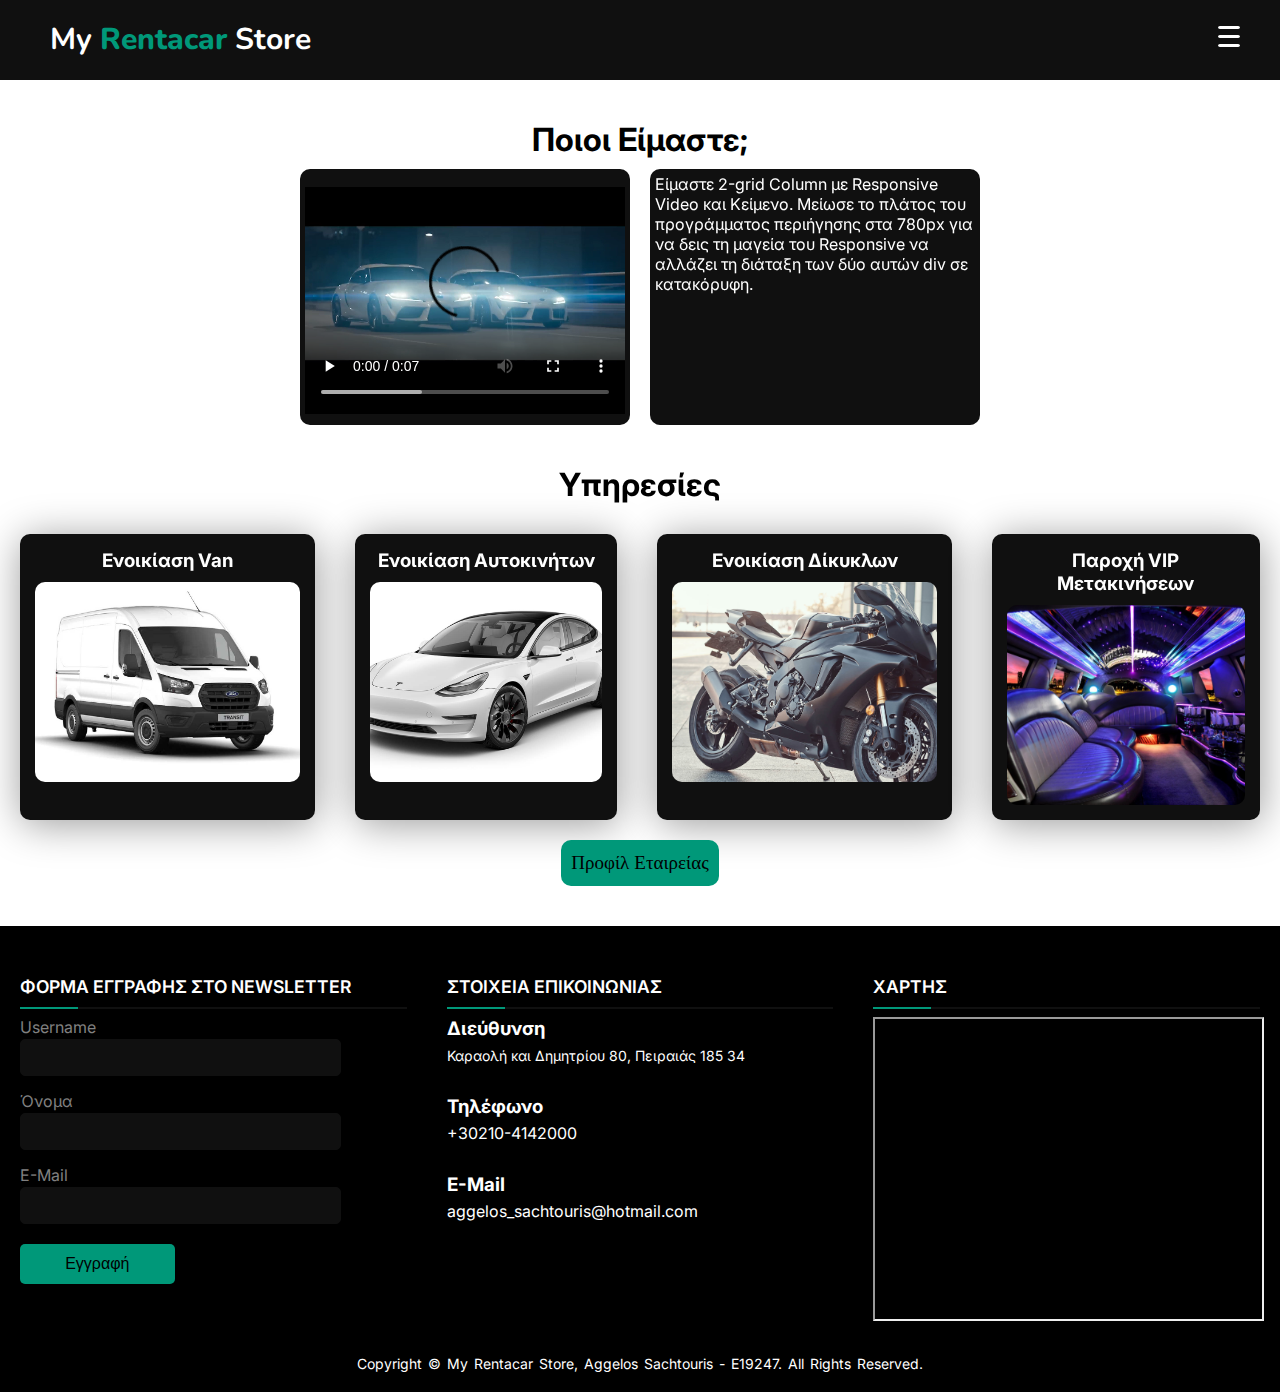
<file: index.html>
<!DOCTYPE html>
<html>
<head>
	<meta http-equiv="content-type" content="text/html; charset=utf-8" /> 
    <meta name="viewport" content="width=device-width, initial-scale=1" />
	<title> Αρχική Σελίδα </title>
    <link rel="preconnect" href="https://fonts.googleapis.com">
    <link rel="preconnect" href="https://fonts.gstatic.com" crossorigin>
    <link href="https://fonts.googleapis.com/css2?family=Inter&family=Nunito&display=swap" rel="stylesheet">
    <link rel="stylesheet" type="text/css" href="css/style.css">
    <style>
        .who {
            margin: 40px auto 40px auto;
            font-family: 'Nunito';
            width: 100%;
        }

            .who h1 {
                margin-bottom: 10px;
                text-align: center;
                font-family: 'Inter', sans-serif;
                font-size: 32px;
            }

        .who_inner {
            display: flex;
            align-content: center;
            justify-content: center;
            flex-direction: row;
            gap: 20px;
            color: white;
        }

        .who_grid {
            background-color: #101010;
            max-width: 25%;
            border-radius: 10px;
            padding: 5px;
        }

            .who_grid p {
                font-family: 'Inter', sans-serif;
                font-size: medium;
            }
        .video {
            height: auto;
            width: 100%;
        }

        @media (max-width: 1352px) {
            .who_grid video {
                width: 100%;
            }
        }

        @media (max-width: 780px) {
            .who_inner {
                flex-direction: column;
                align-items: center;
            }

            .who_grid {
                max-width: 50%;
            }
        }
    </style>
    <script src="sources/script.js" defer></script>
</head>
<body>
    <div class="navigation" id="header">
        <nav>
            <input type="checkbox" id="check" class="nav_checkbox"/>
            <label for="check" class="checknav" onclick="changeBar(this)">
                <div class="bar1"></div>
                <div class="bar2"></div>
                <div class="bar3"></div>
            </label>
            <label class="logo_container">
                My <span>Rentacar</span> Store
            </label>
            <ul class="navigation">
                <li><a class="active" href="index.html">Αρχικη Σελιδα</a></li>
                <li><a href="profile.html">Προφιλ</a></li>
                <li><a href="fleet.html">Στολος</a></li>
                <li><a href="calcuCost.html">Υπολογισμος Κοστους</a></li>
                <li><a href="contact.html">Επικοινωνια</a></li>
                <li><a href="admin.html">Σελιδα Διαχειρισης</a></li>
            </ul>
        </nav>
    </div>
    <div class="content">
        <div id="who" class="who">
            <h1>Ποιοι Είμαστε;</h1>
            <div class="who_inner">
                <div id="who_grid" class="who_grid">
                    <video width="320" height="240" controls>
                        <source src="video/demo.mp4" />
                        Video Doesnt Exist
                    </video>

                </div>
                <div id="who_grid" class="who_grid">
                    <p>Είμαστε 2-grid Column με Responsive Video και Κείμενο. Μείωσε το πλάτος του προγράμματος περιήγησης στα 780px για να δεις τη μαγεία του Responsive να αλλάζει τη διάταξη των δύο αυτών div σε κατακόρυφη.</p>
                </div>
            </div>
        </div>

        <div id="services" class="services">
            <h1>Υπηρεσίες</h1>
            <div class="services_inner">
                <div id="services_grid1" class="services_grid">
                    <h3>Ενοικίαση Van</h3>
                    <div class="services_image">
                        <img src="img/van.png" />
                    </div>
                </div>
                <div id="services_grid2" class="services_grid">
                    <h3>Ενοικίαση Αυτοκινήτων</h3>
                    <div class="services_image">
                        <img src="img/car.jpg" />
                    </div>
                </div>
                <div id="services_grid3" class="services_grid">
                    <h3>Ενοικίαση Δίκυκλων</h3>
                    <div class="services_image">
                        <img src="img/motorcycle.jpg" />
                    </div>
                </div>
                <div id="services_grid4" class="services_grid">
                    <h3>Παροχή VIP Μετακινήσεων</h3>
                    <div class="services_image">
                        <img src="img/limousine.jpg" />
                    </div>
                </div>

            </div>
            <a class="services_button" target="_blank" href="profile.html">Προφίλ Εταιρείας</a>
        </div>
    </div>
    <div id="footer" class="footer">
        <div class="inner_footer">
            <div class="left box">
                <h2>Φορμα Εγγραφης στο Newsletter</h2>
                <div class="ftr_content">
                    <form id="newsletter">
                        <div class="nlr_fld">
                            <div class="ftr_text">Username</div>
                            <input maxlength="20" type="text" name="username" required>
                        </div>
                        <div class="nlr_fld">
                            <div class="ftr_text">Όνομα</div>
                            <input maxlength="20" type="text" name="name" required>
                        </div>
                        <div class="nlr_fld">
                            <div class="ftr_text">E-Mail</div>
                            <input maxlength="50" type="email" name="email" required>
                        </div>
                        <div class="nlr_btn">
                            <button type="submit">Εγγραφή</button>
                            <span id="statusNewsletter"></span>
                        </div>
                    </form>
                </div>
            </div>
            <div class="center box">
                <h2>Στοιχεια Επικοινωνιας</h2>
                <div class="ftr_content">
                    <div class="ftr_contact">
                        <h3>Διεύθυνση</h3>
                        <span class="ftr_text">Καραολή και Δημητρίου 80, Πειραιάς 185 34</span>
                    </div>
                    <div class="ftr_contact">
                        <h3>Τηλέφωνο</h3>
                        <a href="tel:2104142000">+30210-4142000</a>
                    </div>
                    <div class="ftr_contact">
                        <h3>E-Mail</h3>
                        <a href="mailto:aggelos_sachtouris@hotmail.com">aggelos_sachtouris@hotmail.com</a>
                    </div>
                </div>
            </div>
            <div class="right box">
                <h2>Χαρτης</h2>
                <div class="ftr_content">
                    <iframe class="googleMap" src="https://www.google.com/maps/embed?pb=!1m18!1m12!1m3!1d3146.525339924713!2d23.650679415490245!3d37.94151791032132!2m3!1f0!2f0!3f0!3m2!1i1024!2i768!4f13.1!3m3!1m2!1s0x14a1bbe5bb8515a1%3A0x3e0dce8e58812705!2zzqDOsc69zrXPgM65z4PPhM6uzrzOuc6_IM6gzrXOuc-BzrHOuc-Oz4I!5e0!3m2!1sel!2sgr!4v1655292751448!5m2!1sel!2sgr"
                            width="200" height="300" loading="lazy" referrerpolicy="no-referrer-when-downgrade"></iframe>
                </div>
            </div>
        </div>
        <div class="bottom_footer">
            <p>Copyright © My Rentacar Store, Aggelos Sachtouris - E19247. All rights reserved.</p>
        </div>
    </div>
</body>
</html>
</file>
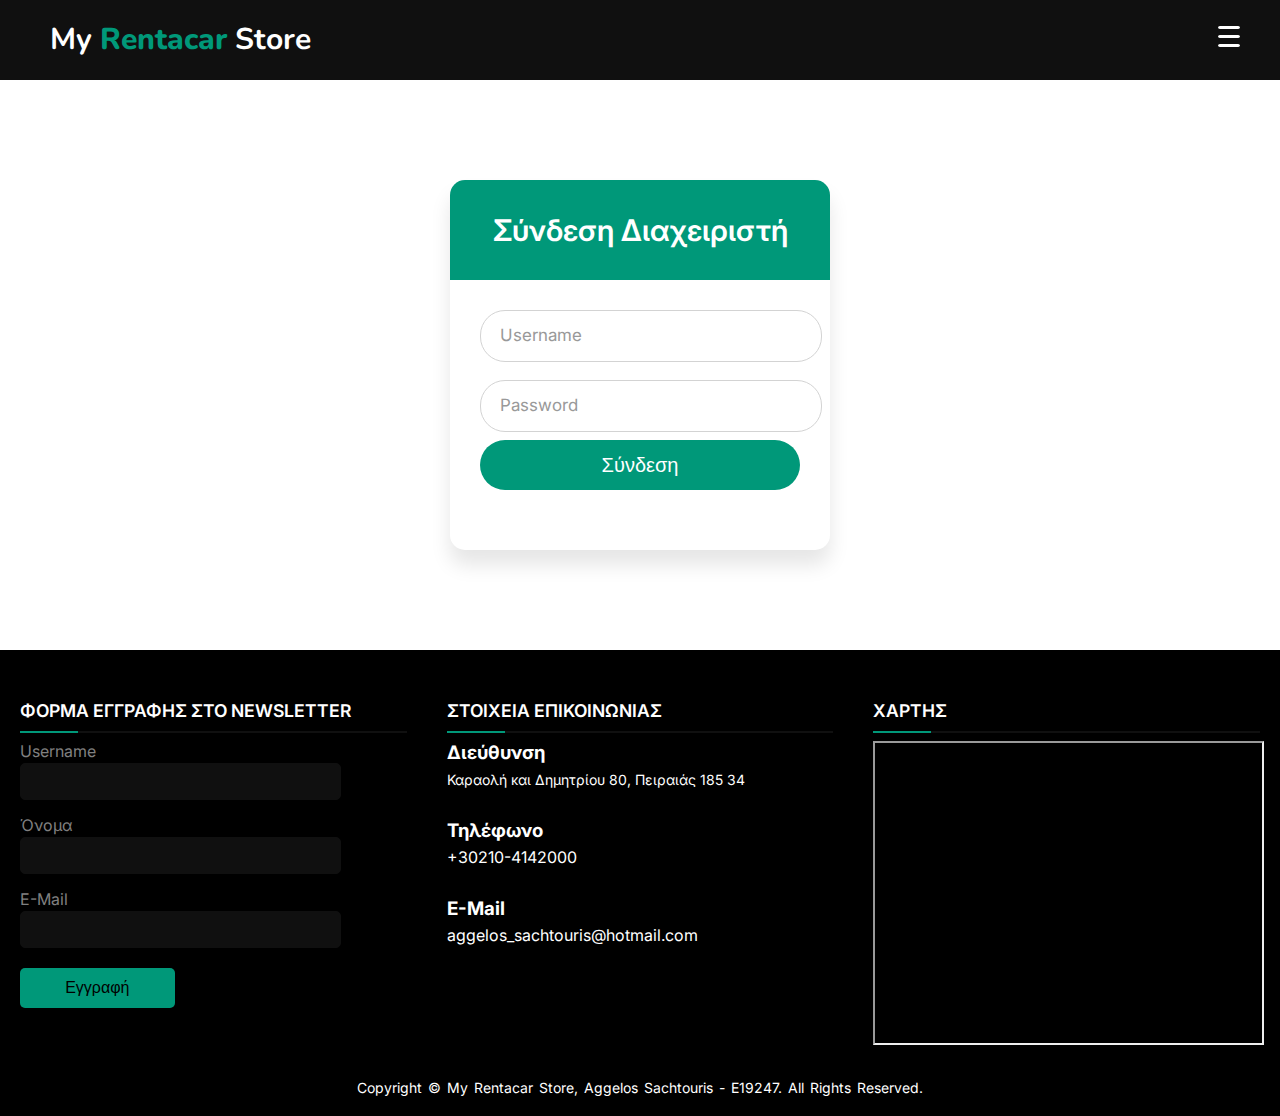
<file: admin.html>
<!DOCTYPE html>
<html>
<head>
	<meta http-equiv="content-type" content="text/html; charset=utf-8" />
    <meta name="viewport" content="width=device-width, initial-scale=1" />
    <title> Σελίδα Διαχείρισης </title>
    <link rel="preconnect" href="https://fonts.googleapis.com">
    <link rel="preconnect" href="https://fonts.gstatic.com" crossorigin>
    <link href="https://fonts.googleapis.com/css2?family=Inter&family=Nunito&display=swap" rel="stylesheet">
    <link rel="stylesheet" type="text/css" href="css/style.css">
    <script src="sources/script.js" defer></script>
</head>
<body>
    <div id="header">
        <nav>
            <input type="checkbox" id="check" class="nav_checkbox"/>
            <label for="check" class="checknav" onclick="changeBar(this)">
                <div class="bar1"></div>
                <div class="bar2"></div>
                <div class="bar3"></div>
            </label>
            <label class="logo_container">
                My <span>Rentacar</span> Store
            </label>
            <ul class="navigation">
                <li><a href="index.html">Αρχικη Σελιδα</a></li>
                <li><a href="profile.html">Προφιλ</a></li>
                <li><a href="fleet.html">Στολος</a></li>
                <li><a href="calcuCost.html">Υπολογισμος Κοστους</a></li>
                <li><a href="contact.html">Επικοινωνια</a></li>
                <li><a class="active" href="admin.html">Σελιδα Διαχειρισης</a></li>
            </ul>

        </nav>
    </div>
    <div class="content">
        <div class="login_box">
            <div class="title">
                Σύνδεση Διαχειριστή
            </div>
            <form action="admin.php" method="post" class="login_form">
                <div class="login_field">
                    <input type="text" name="username" required>
                    <label>Username</label>
                </div>
                <div class="login_field">
                    <input type="password" name="password" required>
                    <label>Password</label>
                </div>
                <div class="login_field">
                    <input type="submit" value="Σύνδεση">
                </div>
            </form>
        </div>
    </div>
    <div id="footer" class="footer">
        <div class="inner_footer">
            <div class="left box">
                <h2>Φορμα Εγγραφης στο Newsletter</h2>
                <div class="ftr_content">
                    <form id="newsletter">
                        <div class="nlr_fld">
                            <div class="ftr_text">Username</div>
                            <input maxlength="20" type="text" name="username" required>
                        </div>
                        <div class="nlr_fld">
                            <div class="ftr_text">Όνομα</div>
                            <input maxlength="20" type="text" name="name" required>
                        </div>
                        <div class="nlr_fld">
                            <div class="ftr_text">E-Mail</div>
                            <input maxlength="50" type="email" name="email" required>
                        </div>
                        <div class="nlr_btn">
                            <button type="submit">Εγγραφή</button>
                            <span id="statusNewsletter"></span>
                        </div>
                    </form>
                </div>
            </div>
            <div class="center box">
                <h2>Στοιχεια Επικοινωνιας</h2>
                <div class="ftr_content">
                    <div class="ftr_contact">
                        <h3>Διεύθυνση</h3>
                        <span class="ftr_text">Καραολή και Δημητρίου 80, Πειραιάς 185 34</span>
                    </div>
                    <div class="ftr_contact">
                        <h3>Τηλέφωνο</h3>
                        <a href="tel:2104142000">+30210-4142000</a>
                    </div>
                    <div class="ftr_contact">
                        <h3>E-Mail</h3>
                        <a href="mailto:aggelos_sachtouris@hotmail.com">aggelos_sachtouris@hotmail.com</a>
                    </div>
                </div>
            </div>
            <div class="right box">
                <h2>Χαρτης</h2>
                <div class="ftr_content">
                    <iframe class="googleMap" src="https://www.google.com/maps/embed?pb=!1m18!1m12!1m3!1d3146.525339924713!2d23.650679415490245!3d37.94151791032132!2m3!1f0!2f0!3f0!3m2!1i1024!2i768!4f13.1!3m3!1m2!1s0x14a1bbe5bb8515a1%3A0x3e0dce8e58812705!2zzqDOsc69zrXPgM65z4PPhM6uzrzOuc6_IM6gzrXOuc-BzrHOuc-Oz4I!5e0!3m2!1sel!2sgr!4v1655292751448!5m2!1sel!2sgr"
                            width="200" height="300" loading="lazy" referrerpolicy="no-referrer-when-downgrade"></iframe>
                </div>
            </div>
        </div>
        <div class="bottom_footer">
            <p>Copyright © My Rentacar Store, Aggelos Sachtouris - E19247. All rights reserved.</p>
        </div>
    </div>
</body>
</html>
</file>
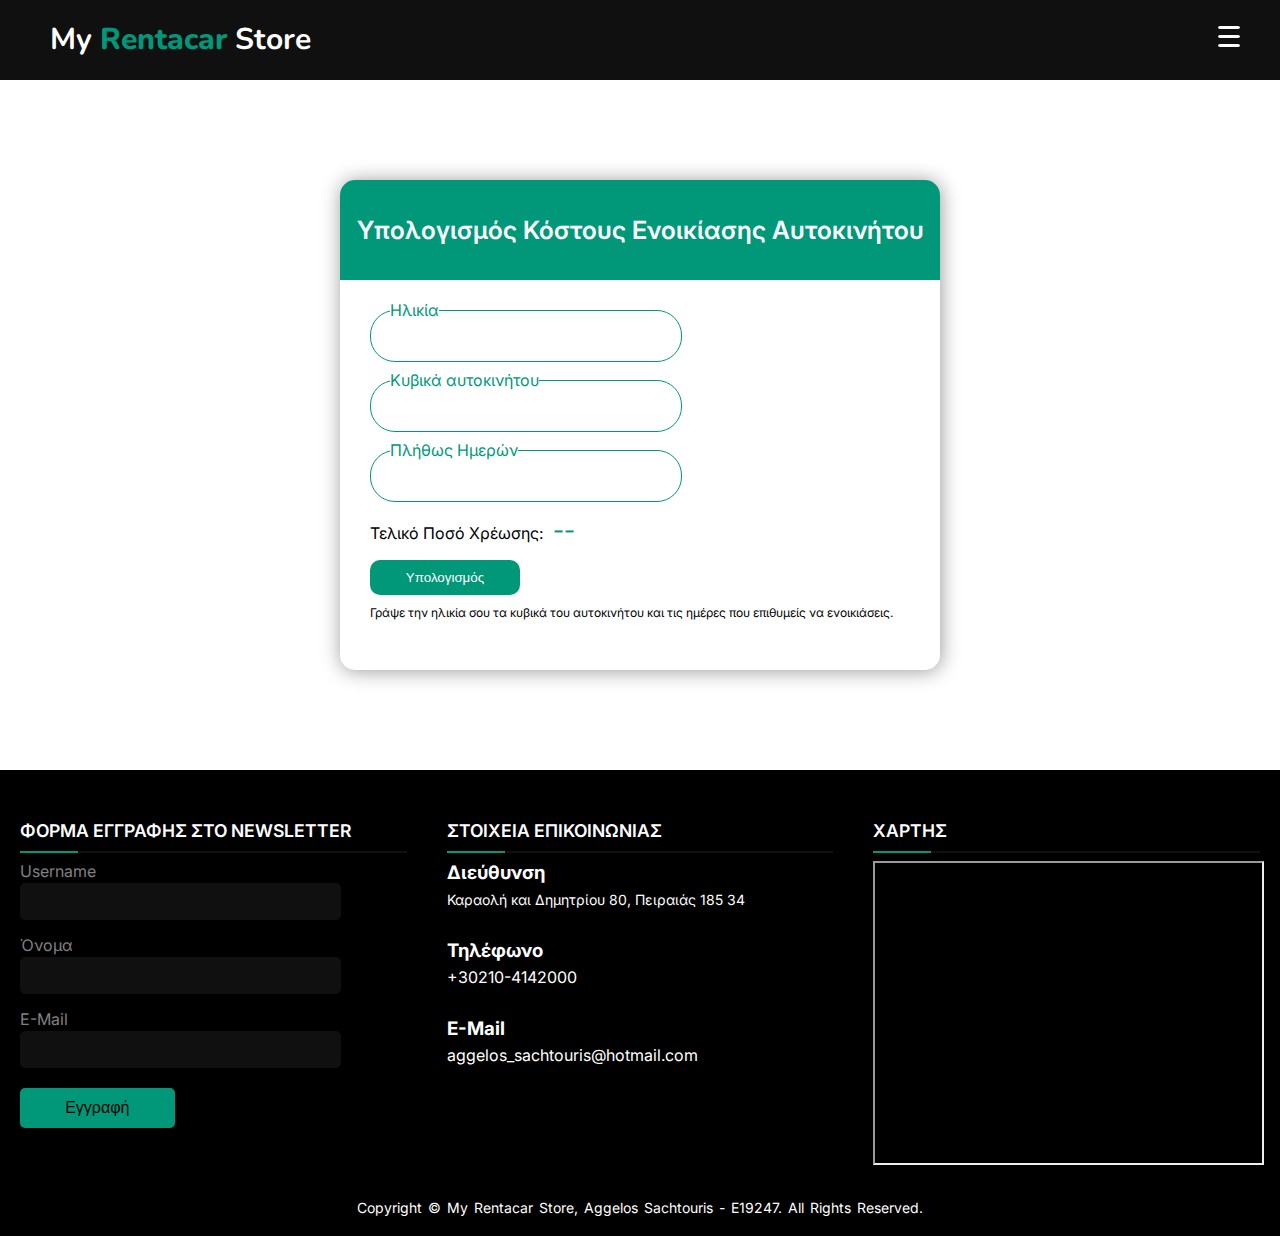
<file: calcuCost.html>
<!DOCTYPE html>
<html>
<head>
	<meta http-equiv="content-type" content="text/html; charset=utf-8" /> 
    <meta name="viewport" content="width=device-width, initial-scale=1" />
    <title> Υπολογισμός Κόστους Ενοικίασης </title>
    <link rel="preconnect" href="https://fonts.googleapis.com">
    <link rel="preconnect" href="https://fonts.gstatic.com" crossorigin>
    <link href="https://fonts.googleapis.com/css2?family=Inter&family=Nunito&display=swap" rel="stylesheet">
    <link rel="stylesheet" type="text/css" href="css/style.css">
    <style>
        .calcuCost_scene {
            width: 600px;
            margin: 100px auto;
            background-color: #fff;
            border-radius: 15px;
            box-shadow: 1px 1px 20px rgba(0,0,0,0.4);
            font-family: var(--gr-font);
        }
        @media screen and (max-width: 780px){
            .calcuCost_scene{
                width: 100%;
            }
        }
        .calcuCost_scene .title {
            font-size: 25px;
            font-weight: 600;
            text-align: center;
            line-height: 100px;
            color: #fff;                /* Για την σωστη λειτουργία και στα υπόλοιπα browsers*/
            -webkit-user-select: none;  /* Safari */
            -moz-user-select: none;     /* Firefox */
            -ms-user-select: none;      /* IE10+ */
            user-select: none;
            border-radius: 15px 15px 0 0;
            background: var(--text-clr);
        }
        .calcuCost_form {
            display: block;
            padding: 10px 30px 50px 30px;
        }

        .calcuCost_fld {
            height: 50px;
            width: 100%;
            margin-top: 20px;
            position: relative;
            z-index: 0;
        }
            .calcuCost_fld input::-webkit-outer-spin-button,
            .calcuCost_fld input::-webkit-inner-spin-button {
                -webkit-appearance: none;
                margin: 0;
            }

            .calcuCost_fld input {
                height: 100%;
                width: 50%;
                outline: none;
                font-size: 17px;
                padding: 0 20px;
                border: 1px solid var(--text-clr);
                border-radius: 25px;
                transition: all 0.3s ease;
            }

        .calcuCost_fld label {
            position: absolute;
            top: 0%;
            left: 20px;
            background: #fff;
            color: var(--text-clr);
            font-weight: 400;
            font-size: 16px;
            pointer-events: none;
            transform: translateY(-50%);
        }

        .calcu_result {
            margin-top: 15px;
            color: var(--text-clr);
            font-size: 25px;
        }
            .calcu_result:before {
                content: "Τελικό Ποσό Χρέωσης:";
                color: black;
                font-size: 16px;
                padding-right: 10px;
            }

        .calcu_btn{
            margin-top: 15px;
            border: none;
            color: white;
            background-color: var(--text-clr);
            width: 150px;
            padding: 10px;
            border-radius: 10px;
            outline: none;
            cursor: pointer;
        }

            .calcu_btn:hover {
                background-color: #007A62;
            }

        .calcu_info {
            margin-top: 10px;
            font-size: 12px;
        }
    </style>
    <script src="sources/script.js" defer></script>
    <script>
        function calculateCost() {
            const age = document.getElementById("calcu_age").value,
                cc = document.getElementById("calcu_cc").value,
                days = document.getElementById("calcu_days").value,
                resultElement = document.getElementById("calcu_result"),
                infoElement = document.getElementById("calcu_info");
            resultElement.innerHTML = "--";
            infoElement.innerHTML = "Γράψε την ηλικία σου τα κυβικά του αυτοκινήτου και τις ημέρες που επιθυμείς να ενοικιάσεις.";
            if (!validValues(age, cc, days)) {
                infoElement.innerHTML = "Error: Έλεγξε τα δεδομένα που έχεις βάλει";
                return;
            }
            switch (age) {
                case age < 22:
                    costOfInsurance = 0.00042;
                    break;
                case age > 30:
                    costOfInsurance = 0.00023;
                    break;
                default:
                    costOfInsurance = 0.00036;
            }
            costInsu = age * costOfInsurance * cc;

            switch (days) {
                case days < 5:
                    if (cc < 1601) {
                        costRental = 15.42;
                    } else if (cc > 2000) {
                        costRental = 18.22;
                    } else {
                        costRental = 16.82;
                    }
                    break;
                case days > 10:
                    if (cc < 1601) {
                        costRental = 13.15;
                    } else if (cc > 2000) {
                        costRental = 16.20;
                    } else {
                        costRental = 14.80;
                    }
                    break;
                default:
                    if (cc < 1601) {
                        costRental = 14.62;
                    } else if (cc > 2000) {
                        costRental = 17.10;
                    } else {
                        costRental = 15.76;
                    }
            }
            totalRental = days * costRental;

            result = costInsu + totalRental;
            result = (Math.round(result * 100) / 100).toFixed(2);
            resultElement.innerHTML = result + "\u20AC";
        }

        function validValues(ageValue, ccValue, daysValue) {
            if (!(isNaN(ageValue) && isNaN(ccValue) && isNaN(daysValue))) {
                if (ageValue >= 18 && ccValue >= 0 && daysValue >= 0) {
                    return true;
                }
            }
            return false;
        }
    </script>
</head>
<body>
    <div id="header">
        <nav>
            <input type="checkbox" id="check" class="nav_checkbox"/>
            <label for="check" class="checknav" onclick="changeBar(this)">
                <div class="bar1"></div>
                <div class="bar2"></div>
                <div class="bar3"></div>
            </label>
            <label class="logo_container">
                My <span>Rentacar</span> Store
            </label>
            <ul class="navigation">
                <li><a href="index.html">Αρχικη Σελιδα</a></li>
                <li><a href="profile.html">Προφιλ</a></li>
                <li><a href="fleet.html">Στολος</a></li>
                <li><a class="active" href="calcuCost.html">Υπολογισμος Κοστους</a></li>
                <li><a href="contact.html">Επικοινωνια</a></li>
                <li><a href="admin.html">Σελιδα Διαχειρισης</a></li>
            </ul>

        </nav>
    </div>
    <div class="content">
        <div class="calcuCost_scene">
            <div class="title">Υπολογισμός Κόστους Ενοικίασης Αυτοκινήτου</div>
            <div class="calcuCost_form">
                <div class="calcuCost_fld">
                    <input type="text" id="calcu_age">
                    <label>Ηλικία</label>
                </div>
                <div class="calcuCost_fld">
                    <input type="text" id="calcu_cc">
                    <label>Κυβικά αυτοκινήτου</label>
                </div>
                <div class="calcuCost_fld">
                    <input type="text" id="calcu_days">
                    <label>Πλήθως Ημερών</label>
                </div>
                <p class="calcu_result" id="calcu_result">--</p>
                <button class="calcu_btn" id="btn" onClick="calculateCost()">Υπολογισμός</button>
                <p class="calcu_info" id="calcu_info">Γράψε την ηλικία σου τα κυβικά του αυτοκινήτου και τις ημέρες που επιθυμείς να ενοικιάσεις.</p>
            </div>
        </div>
    </div>
    <div id="footer" class="footer">
        <div class="inner_footer">
            <div class="left box">
                <h2>Φορμα Εγγραφης στο Newsletter</h2>
                <div class="ftr_content">
                    <form id="newsletter">
                        <div class="nlr_fld">
                            <div class="ftr_text">Username</div>
                            <input maxlength="20" type="text" name="username" required>
                        </div>
                        <div class="nlr_fld">
                            <div class="ftr_text">Όνομα</div>
                            <input maxlength="20" type="text" name="name" required>
                        </div>
                        <div class="nlr_fld">
                            <div class="ftr_text">E-Mail</div>
                            <input maxlength="50" type="email" name="email" required>
                        </div>
                        <div class="nlr_btn">
                            <button type="submit">Εγγραφή</button>
                            <span id="statusNewsletter"></span>
                        </div>
                    </form>
                </div>
            </div>
            <div class="center box">
                <h2>Στοιχεια Επικοινωνιας</h2>
                <div class="ftr_content">
                    <div class="ftr_contact">
                        <h3>Διεύθυνση</h3>
                        <span class="ftr_text">Καραολή και Δημητρίου 80, Πειραιάς 185 34</span>
                    </div>
                    <div class="ftr_contact">
                        <h3>Τηλέφωνο</h3>
                        <a href="tel:2104142000">+30210-4142000</a>
                    </div>
                    <div class="ftr_contact">
                        <h3>E-Mail</h3>
                        <a href="mailto:aggelos_sachtouris@hotmail.com">aggelos_sachtouris@hotmail.com</a>
                    </div>
                </div>
            </div>
            <div class="right box">
                <h2>Χαρτης</h2>
                <div class="ftr_content">
                    <iframe class="googleMap" src="https://www.google.com/maps/embed?pb=!1m18!1m12!1m3!1d3146.525339924713!2d23.650679415490245!3d37.94151791032132!2m3!1f0!2f0!3f0!3m2!1i1024!2i768!4f13.1!3m3!1m2!1s0x14a1bbe5bb8515a1%3A0x3e0dce8e58812705!2zzqDOsc69zrXPgM65z4PPhM6uzrzOuc6_IM6gzrXOuc-BzrHOuc-Oz4I!5e0!3m2!1sel!2sgr!4v1655292751448!5m2!1sel!2sgr"
                            width="200" height="300" loading="lazy" referrerpolicy="no-referrer-when-downgrade"></iframe>
                </div>
            </div>
        </div>
        <div class="bottom_footer">
            <p>Copyright © My Rentacar Store, Aggelos Sachtouris - E19247. All rights reserved.</p>
        </div>
    </div>
</body>
</html>
</file>
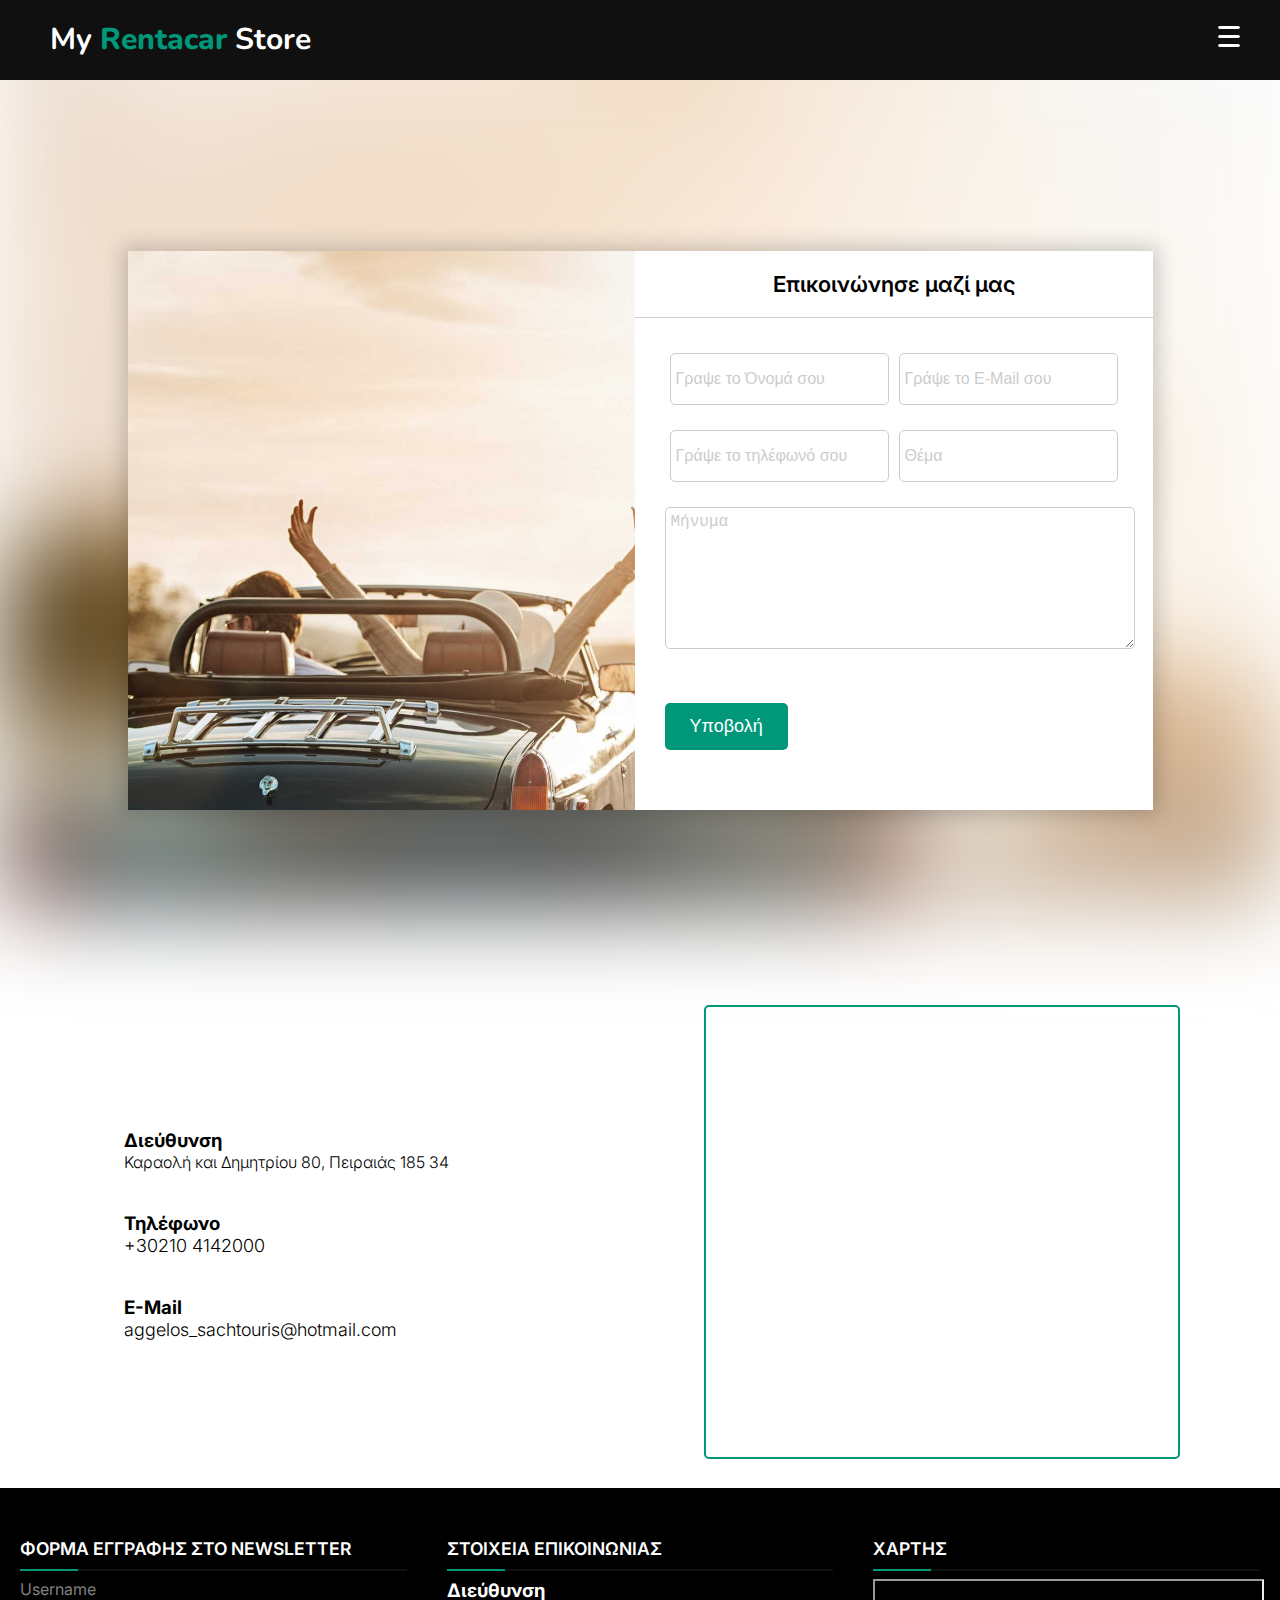
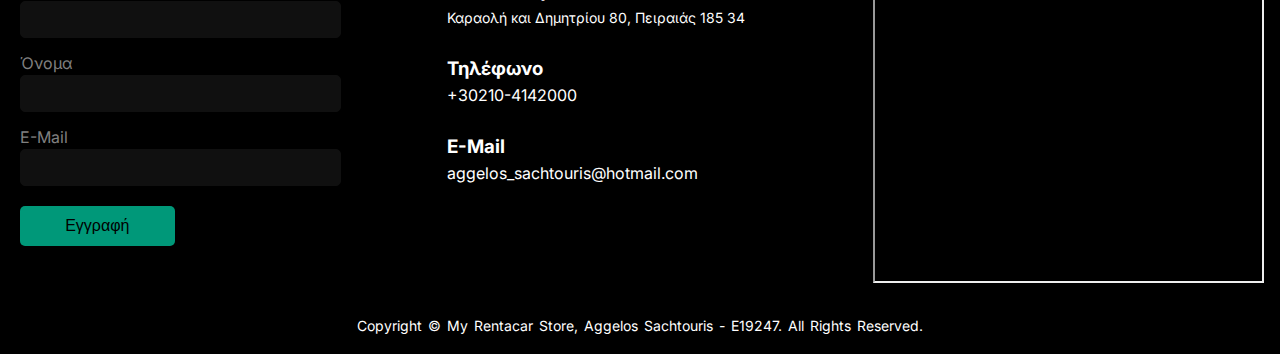
<file: contact.html>
<!DOCTYPE html>
<html>
<head>
	<meta http-equiv="content-type" content="text/html; charset=utf-8" />
    <meta name="viewport" content="width=device-width, initial-scale=1" />
    <title> Επικοινωνία </title>
    <link rel="preconnect" href="https://fonts.googleapis.com">
    <link rel="preconnect" href="https://fonts.gstatic.com" crossorigin>
    <link href="https://fonts.googleapis.com/css2?family=Inter&family=Nunito&display=swap" rel="stylesheet">
    <link rel="stylesheet" type="text/css" href="css/style.css">
    <script src="sources/script.js" defer></script>
</head>
<body>
    <div id="header">
        <nav>
            <input type="checkbox" id="check" class="nav_checkbox"/>
            <label for="check" class="checknav" onclick="changeBar(this)">
                <div class="bar1"></div>
                <div class="bar2"></div>
                <div class="bar3"></div>
            </label>
            <label class="logo_container">
                My <span>Rentacar</span> Store
            </label>
            <ul class="navigation">
                <li><a href="index.html">Αρχικη Σελιδα</a></li>
                <li><a href="profile.html">Προφιλ</a></li>
                <li><a href="fleet.html">Στολος</a></li>
                <li><a href="calcuCost.html">Υπολογισμος Κοστους</a></li>
                <li><a class="active" href="contact.html">Επικοινωνια</a></li>
                <li><a href="admin.html">Σελιδα Διαχειρισης</a></li>
            </ul>

        </nav>
    </div>
    <div class="content">
        <div class="contact">
            <div class="contact_box">
                <div class="contact_left"></div>
                <div class="contact_form">
                    <header>Επικοινώνησε μαζί μας</header>
                    <form action="message.php" method="post">
                        <div class="contact_fields">
                            <input maxlength="20" type="text" name="name" placeholder="Γραψε το Όνομά σου" class="field" required>
                            <input maxlength="50" type="email" name="email" placeholder="Γράψε το E-Mail σου" class="field" required>
                        </div>
                        <div class="contact_fields">
                            <input maxlength="15" type="tel" name="phone" placeholder="Γράψε το τηλέφωνό σου" class="field" required>
                            <input maxlength="50" type="text" name="theme" placeholder="Θέμα" class="field" required>
                        </div>
                        <div class="message">
                            <textarea placeholder="Μήνυμα" name="message" required></textarea>
                        </div>
                        <div class="contact_button">
                            <button class="contact_button" type="submit">Υποβολή</button>
                            <span id="statusContactId"></span>
                        </div>
                    </form>
                </div>
            </div>
        </div>
        <div class="contact_info_scene">
            <div class="contact_info">
                <div class="contact_info_box">
                    <div class="contact_info_text">
                        <h3>Διεύθυνση</h3>
                        <p>Καραολή και Δημητρίου 80, Πειραιάς 185 34</p>
                    </div>
                </div>
                <div class="contact_info_box">
                    <div class="contact_info_text">
                        <h3>Τηλέφωνο</h3>
                        <a href="tel:2104142000"><p>+30210 4142000</p></a>
                    </div>
                </div>
                <div class="contact_info_box">
                    <div class="contact_info_text">
                        <h3>E-Mail</h3>
                        <a href="mailto:aggelos_sachtouris@hotmail.com"><p>aggelos_sachtouris@hotmail.com</p></a>
                    </div>
                </div>
            </div>
            <div class="contact_map">
                <iframe class="googleMap" src="https://www.google.com/maps/embed?pb=!1m18!1m12!1m3!1d3146.525339924713!2d23.650679415490245!3d37.94151791032132!2m3!1f0!2f0!3f0!3m2!1i1024!2i768!4f13.1!3m3!1m2!1s0x14a1bbe5bb8515a1%3A0x3e0dce8e58812705!2zzqDOsc69zrXPgM65z4PPhM6uzrzOuc6_IM6gzrXOuc-BzrHOuc-Oz4I!5e0!3m2!1sel!2sgr!4v1655292751448!5m2!1sel!2sgr"
                        width="600" height="450" style="border: 2px solid #009879;border-radius:5px;" loading="lazy" referrerpolicy="no-referrer-when-downgrade"></iframe>
            </div>
        </div>
    </div>
    <div id="footer" class="footer">
        <div class="inner_footer">
            <div class="left box">
                <h2>Φορμα Εγγραφης στο Newsletter</h2>
                <div class="ftr_content">
                    <form id="newsletter">
                        <div class="nlr_fld">
                            <div class="ftr_text">Username</div>
                            <input maxlength="20" type="text" name="username" required>
                        </div>
                        <div class="nlr_fld">
                            <div class="ftr_text">Όνομα</div>
                            <input maxlength="20" type="text" name="name" required>
                        </div>
                        <div class="nlr_fld">
                            <div class="ftr_text">E-Mail</div>
                            <input maxlength="50" type="email" name="email" required>
                        </div>
                        <div class="nlr_btn">
                            <button type="submit">Εγγραφή</button>
                            <span id="statusNewsletter"></span>
                        </div>
                    </form>
                </div>
            </div>
            <div class="center box">
                <h2>Στοιχεια Επικοινωνιας</h2>
                <div class="ftr_content">
                    <div class="ftr_contact">
                        <h3>Διεύθυνση</h3>
                        <span class="ftr_text">Καραολή και Δημητρίου 80, Πειραιάς 185 34</span>
                    </div>
                    <div class="ftr_contact">
                        <h3>Τηλέφωνο</h3>
                        <a href="tel:2104142000">+30210-4142000</a>
                    </div>
                    <div class="ftr_contact">
                        <h3>E-Mail</h3>
                        <a href="mailto:aggelos_sachtouris@hotmail.com">aggelos_sachtouris@hotmail.com</a>
                    </div>
                </div>
            </div>
            <div class="right box">
                <h2>Χαρτης</h2>
                <div class="ftr_content">
                    <iframe class="googleMap" src="https://www.google.com/maps/embed?pb=!1m18!1m12!1m3!1d3146.525339924713!2d23.650679415490245!3d37.94151791032132!2m3!1f0!2f0!3f0!3m2!1i1024!2i768!4f13.1!3m3!1m2!1s0x14a1bbe5bb8515a1%3A0x3e0dce8e58812705!2zzqDOsc69zrXPgM65z4PPhM6uzrzOuc6_IM6gzrXOuc-BzrHOuc-Oz4I!5e0!3m2!1sel!2sgr!4v1655292751448!5m2!1sel!2sgr"
                            width="200" height="300" loading="lazy" referrerpolicy="no-referrer-when-downgrade"></iframe>
                </div>
            </div>
        </div>
        <div class="bottom_footer">
            <p>Copyright © My Rentacar Store, Aggelos Sachtouris - E19247. All rights reserved.</p>
        </div>
    </div>
</body>
</html>
</file>
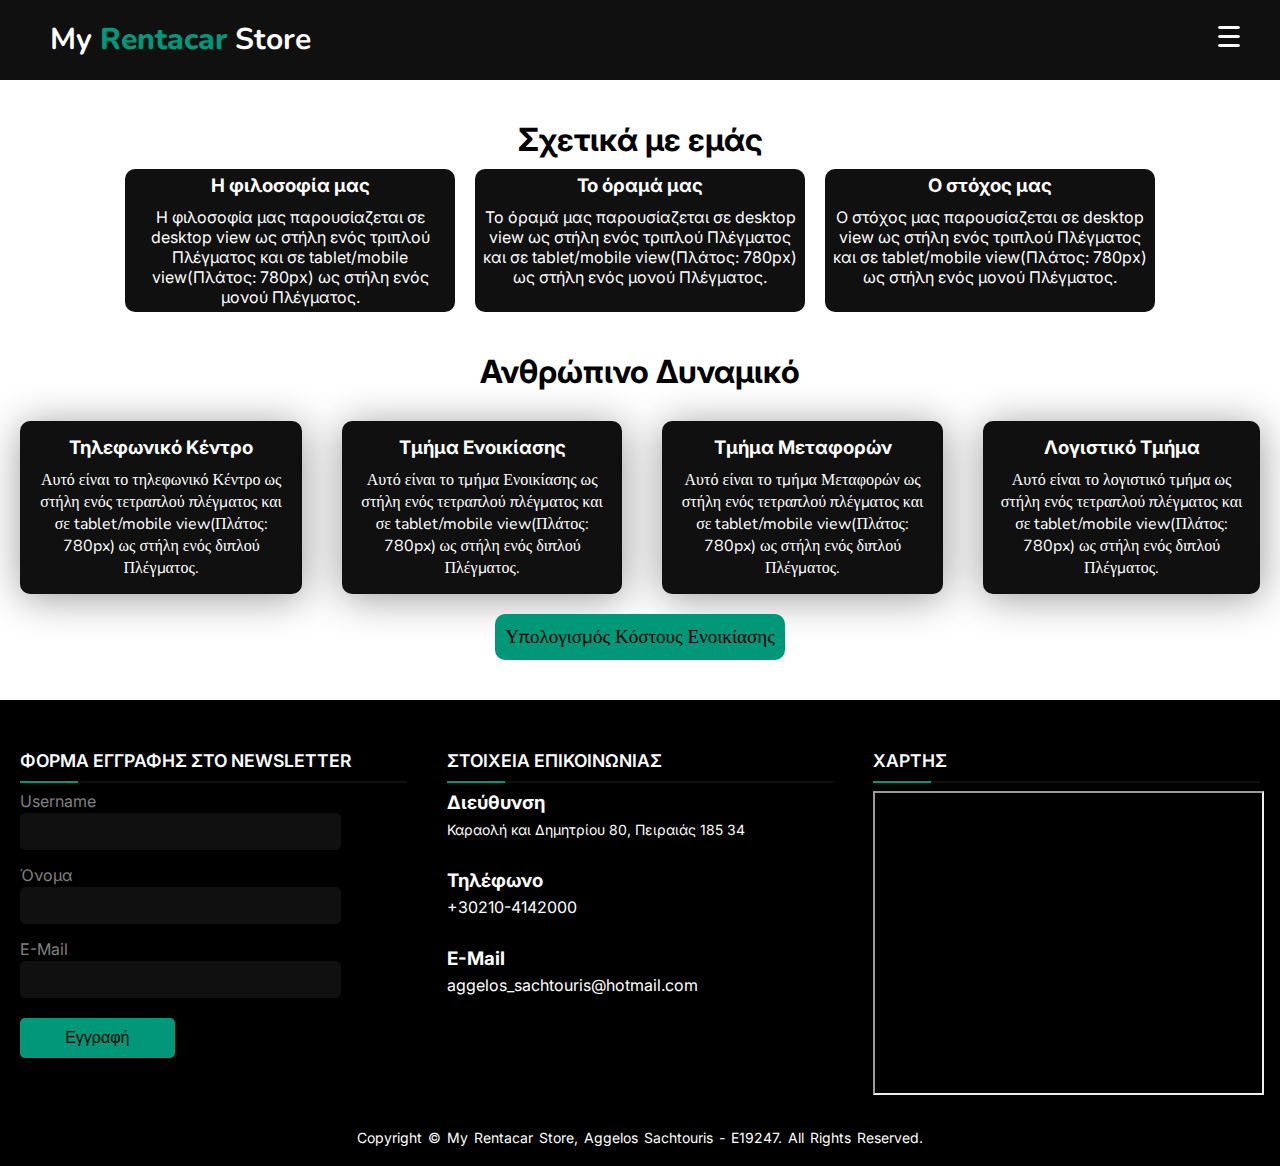
<file: profile.html>
<!DOCTYPE html>
<html>
<head>
	<meta http-equiv="content-type" content="text/html; charset=utf-8" /> 
    <meta name="viewport" content="width=device-width, initial-scale=1" />
    <title> Προφίλ Εταιρείας </title>
    <link rel="preconnect" href="https://fonts.googleapis.com">
    <link rel="preconnect" href="https://fonts.gstatic.com" crossorigin>
    <link href="https://fonts.googleapis.com/css2?family=Inter&family=Nunito&display=swap" rel="stylesheet">
    <link rel="stylesheet" type="text/css" href="css/style.css">
    <style>
        .aboutus {
            margin: 40px auto 40px auto;
            font-family: 'Nunito';
            width: 100%;
        }

            .aboutus h1 {
                margin-bottom: 10px;
                text-align: center;
                font-family: 'Inter', sans-serif;
                font-size: 32px;
            }

        .aboutus_row {
            display: flex;
            align-content: center;
            justify-content: center;
            flex-direction: row;
            gap: 20px;
            color: white;
        }

        .aboutus_column {
            background-color: #101010;
            max-width: 25%;
            border-radius: 10px;
            padding: 5px;
            text-align: center;
        }

            .aboutus_column p {
                font-family: 'Inter', sans-serif;
                font-size: medium;
            }

            .aboutus_column h3 {
                font-family: 'Inter', sans-serif;
                margin-bottom: 10px;
            }

        @media (max-width: 780px) {
            .aboutus_row {
                flex-direction: column;
                align-items: center;
            }

            .aboutus_column {
                max-width: 50%;
            }
        }
    </style>
    <script src="sources/script.js" defer></script>
</head>
<body>
    <div id="header">
        <nav>
            <input type="checkbox" id="check" class="nav_checkbox"/>
            <label for="check" class="checknav" onclick="changeBar(this)">
                <div class="bar1"></div>
                <div class="bar2"></div>
                <div class="bar3"></div>
            </label>
            <label class="logo_container">
                My <span>Rentacar</span> Store
            </label>
            <ul class="navigation">
                <li><a href="index.html">Αρχικη Σελιδα</a></li>
                <li><a class="active" href="profile.html">Προφιλ</a></li>
                <li><a href="fleet.html">Στολος</a></li>
                <li><a href="calcuCost.html">Υπολογισμος Κοστους</a></li>
                <li><a href="contact.html">Επικοινωνια</a></li>
                <li><a href="admin.html">Σελιδα Διαχειρισης</a></li>
            </ul>

        </nav>
    </div>
    <div class="content">
        <div id="aboutus" class="aboutus">
            <h1>Σχετικά με εμάς</h1>
            <div class="aboutus_row">
                <div class="aboutus_column">
                    <h3>Η φιλοσοφία μας</h3>
                    <p>Η φιλοσοφία μας παρουσίαζεται σε desktop view ως στήλη ενός τριπλού Πλέγματος και σε tablet/mobile view(Πλάτος: 780px) ως στήλη ενός μονού Πλέγματος.</p>
                </div>
                <div class="aboutus_column">
                    <h3>Το όραμά μας</h3>
                    <p>Το όραμά μας παρουσίαζεται σε desktop view ως στήλη ενός τριπλού Πλέγματος και σε tablet/mobile view(Πλάτος: 780px) ως στήλη ενός μονού Πλέγματος.</p>
                </div>
                <div class="aboutus_column">
                    <h3>Ο στόχος μας</h3>
                    <p>Ο στόχος μας παρουσίαζεται σε desktop view ως στήλη ενός τριπλού Πλέγματος και σε tablet/mobile view(Πλάτος: 780px) ως στήλη ενός μονού Πλέγματος.</p>
                </div>
            </div>
        </div>

        <div id="hrpage" class="services">
            <h1>Ανθρώπινο Δυναμικό</h1>
            <div class="services_inner">
                <div class="services_grid">
                    <h3>Τηλεφωνικό Κέντρο</h3>
                    <p>Αυτό είναι το τηλεφωνικό Κέντρο ως στήλη ενός τετραπλού πλέγματος και σε tablet/mobile view(Πλάτος: 780px) ως στήλη ενός διπλού Πλέγματος.</p>
                </div>
                <div class="services_grid">
                    <h3>Τμήμα Ενοικίασης</h3>
                    <p>Αυτό είναι το τμήμα Ενοικίασης ως στήλη ενός τετραπλού πλέγματος και σε tablet/mobile view(Πλάτος: 780px) ως στήλη ενός διπλού Πλέγματος.</p>
                </div>
                <div class="services_grid">
                    <h3>Τμήμα Μεταφορών</h3>
                    <p>Αυτό είναι το τμήμα Μεταφορών ως στήλη ενός τετραπλού πλέγματος και σε tablet/mobile view(Πλάτος: 780px) ως στήλη ενός διπλού Πλέγματος.</p>
                </div>
                <div class="services_grid">
                    <h3>Λογιστικό Τμήμα</h3>
                    <p>Αυτό είναι το λογιστικό τμήμα ως στήλη ενός τετραπλού πλέγματος και σε tablet/mobile view(Πλάτος: 780px) ως στήλη ενός διπλού Πλέγματος.</p>
                </div>

            </div>
            <a class="services_button" target="_blank" href="calcuCost.html">Υπολογισμός Κόστους Ενοικίασης</a>
        </div>
    </div>
    <div id="footer" class="footer">
        <div class="inner_footer">
            <div class="left box">
                <h2>Φορμα Εγγραφης στο Newsletter</h2>
                <div class="ftr_content">
                    <form id="newsletter">
                        <div class="nlr_fld">
                            <div class="ftr_text">Username</div>
                            <input maxlength="20" type="text" name="username" required>
                        </div>
                        <div class="nlr_fld">
                            <div class="ftr_text">Όνομα</div>
                            <input maxlength="20" type="text" name="name" required>
                        </div>
                        <div class="nlr_fld">
                            <div class="ftr_text">E-Mail</div>
                            <input maxlength="50" type="email" name="email" required>
                        </div>
                        <div class="nlr_btn">
                            <button type="submit">Εγγραφή</button>
                            <span id="statusNewsletter"></span>
                        </div>
                    </form>
                </div>
            </div>
            <div class="center box">
                <h2>Στοιχεια Επικοινωνιας</h2>
                <div class="ftr_content">
                    <div class="ftr_contact">
                        <h3>Διεύθυνση</h3>
                        <span class="ftr_text">Καραολή και Δημητρίου 80, Πειραιάς 185 34</span>
                    </div>
                    <div class="ftr_contact">
                        <h3>Τηλέφωνο</h3>
                        <a href="tel:2104142000">+30210-4142000</a>
                    </div>
                    <div class="ftr_contact">
                        <h3>E-Mail</h3>
                        <a href="mailto:aggelos_sachtouris@hotmail.com">aggelos_sachtouris@hotmail.com</a>
                    </div>
                </div>
            </div>
            <div class="right box">
                <h2>Χαρτης</h2>
                <div class="ftr_content">
                    <iframe class="googleMap" src="https://www.google.com/maps/embed?pb=!1m18!1m12!1m3!1d3146.525339924713!2d23.650679415490245!3d37.94151791032132!2m3!1f0!2f0!3f0!3m2!1i1024!2i768!4f13.1!3m3!1m2!1s0x14a1bbe5bb8515a1%3A0x3e0dce8e58812705!2zzqDOsc69zrXPgM65z4PPhM6uzrzOuc6_IM6gzrXOuc-BzrHOuc-Oz4I!5e0!3m2!1sel!2sgr!4v1655292751448!5m2!1sel!2sgr"
                            width="200" height="300" loading="lazy" referrerpolicy="no-referrer-when-downgrade"></iframe>
                </div>
            </div>
        </div>
        <div class="bottom_footer">
            <p>Copyright © My Rentacar Store, Aggelos Sachtouris - E19247. All rights reserved.</p>
        </div>
    </div>
</body>
</html>
</file>
<file: css/style.css>
html {
	scroll-behavior: smooth;
	--bg-clr: #101010;
	--text-clr: #009879;
	--gr-font: 'Inter';
	--en-font: 'Nunito';
}

* {
	margin: 0;
	padding: 0;
	list-style: none;
	text-decoration: none;
}

body {
	min-height: 100vh;
	display: flex;
	flex-direction: column;
}

/* -----------------------Header------------------------------- 
	|||||||||||||||||||||||||||||||||||||||||||||||||||||
	|||||||||||||||||||||||||||||||||||||||||||||||||||||
	|||||||||||||||||||||||||||||||||||||||||||||||||||||
	VVVVVVVVVVVVVVVVVVVVVVVVVVVVVVVVVVVVVVVVVVVVVVVVVVVVV
*/
.sticky {
	position: fixed;
	width: 100%;
	top: 0;
	z-index: 5;
}

	.sticky + .content {
		padding-top: 80px;
	}

nav {
	background: var(--bg-clr);
	width: 100%;
	height: 80px;
}

.logo_container {
	color: white;
	line-height: 80px;
	padding: 0 100px;
	font-size: 35px;
	font-weight: bold;
	font-family: var(--en-font);
}

	.logo_container span {
		color: #009879;
		font-weight: 800;
	}

nav ul {
	float: right;
	margin-right: 20px;
	font-family: var(--gr-font);
}

	nav ul li {
		display: inline-block;
		line-height: 80px;
		margin: 0 5px;
	}

		nav ul li a {
			color: white;
			font-size: 17px;
			text-transform: uppercase;
		}

			nav ul li a.active, nav ul li a:hover {
				color: aqua;
				transition: .4s ease;
			}

.bar1, .bar2, .bar3 {
	width: 20px;
	height: 1px;
	background-color: white;
	border: 1px solid white;
	border-radius: 10px;
	margin: 6px 0;
	transition: 0.4s;
}

.changeBar .bar1 {
	transform: rotate(-45deg) translate(-5px, 5px);
}

.changeBar .bar2 {
	opacity: 0;
}

.changeBar .bar3 {
	transform: rotate(45deg) translate(-8px, -8px);
}


nav .checknav {
	font-size: 30px;
	color: white;
	float: right;
	line-height: 80px;
	margin-right: 40px;
	margin-top: 20px;
	cursor: pointer;
	display: none;
}

.nav_checkbox {
	display: none;
}

@media (max-width: 1352px) {
	.logo_container {
		font-size: 30px;
		padding-left: 50px;
	}

	nav .checknav {
		display: block;
	}

	nav ul {
		display: block;
		margin: auto;
		position: fixed;
		width: 50%;
		height: 80vh;
		background: var(--bg-clr);
		top: 80px;
		right: -100%;
		text-align: center;
		transition: all .5s ease;
		z-index: 5;
	}

		nav ul li {
			margin: auto;
			width: 100%;
		}

			nav ul li a {
				width: 100%;
				font-size: 16px;
				display: block;
				transition: 0.6s;
			}

	#check:checked ~ ul {
		right: 0;
		transition: all .5s ease;
	}

		#check:checked ~ ul li a {
			margin-right: 0px;
		}
}

@media (max-width: 1352px) and (max-height: 660px) {
	nav ul li {
		line-height: 40px;
	}
}

/*-----------------------------------------------------------*/


/* -------------------Main-Profile Page----------------------
	|||||||||||||||||||||||||||||||||||||||||||||||||||||
	|||||||||||||||||||||||||||||||||||||||||||||||||||||
	|||||||||||||||||||||||||||||||||||||||||||||||||||||
	VVVVVVVVVVVVVVVVVVVVVVVVVVVVVVVVVVVVVVVVVVVVVVVVVVVVV
*/

.services {
	display: flex;
	flex-direction: column;
	align-content: center;
	justify-content: center;
	gap: 20px;
	margin: 40px auto 40px auto;
	font-family: 'Nunito';
	width: 100%;
}

	.services h1 {
		margin-bottom: 10px;
		text-align: center;
		font-family: 'Inter', sans-serif;
		font-size: 32px;
	}

.services_inner {
	display: flex;
	align-content: center;
	justify-content: center;
	flex-direction: row;
	color: white;
}

.services_grid {
	margin-left: 20px;
	margin-right: 20px;
	background-color: #101010;
	max-width: 25%;
	border-radius: 10px;
	padding: 15px;
	text-align: center;
	cursor: pointer;
	box-shadow: 1px 4px 40px rgba(0,0,0,0.4);
	transition: 0.2s ease;
}
	.services_grid:hover{
		border: 5px solid var(--text-clr);
	}

	.services_grid h3 {
		font-family: 'Inter', sans-serif;
		margin-bottom: 10px;
	}

.services_image {
	height: 200px;
	width: 100%;
}

	.services_image img {
		width: 100%;
		height: 100%;
		border-radius: 10px;
		object-fit: cover;
		object-position: center;
	}

@media (max-width: 780px) {
	.services_inner {
		flex-wrap: wrap;
		gap: 20px 0;
		align-items: center;
	}

	.services_grid {
		flex: 50%;
	}
}

.services_button {
	margin: auto;
	padding: 10px;
	color: black;
	background-color: var(--text-clr);
	border-radius: 10px;
	font-style: var(--gr-font);
	font-weight: 400;
	font-size: 19px;
	transition: 0.4s ease;
}

	.services_button:hover {
		background-color: #00CCA3;
	}


/*-----------------------------------------------------------*/


/* ------------------fleet-adminMsg Page---------------------
	|||||||||||||||||||||||||||||||||||||||||||||||||||||
	|||||||||||||||||||||||||||||||||||||||||||||||||||||
	|||||||||||||||||||||||||||||||||||||||||||||||||||||
	VVVVVVVVVVVVVVVVVVVVVVVVVVVVVVVVVVVVVVVVVVVVVVVVVVVVV
*/


.preview_box {
	position: fixed;
	top: 50%;
	left: 50%;
	transform: translate(-50%, -50%) scale(0.9);
	background: #fff;
	max-width: 700px;
	width: 100%;
	z-index: 5;
	opacity: 0;
	pointer-events: none;
	border-radius: 3px;
	padding: 0 5px 5px 5px;
	box-shadow: 0px 0px 15px rgba(0,0,0,0.2);
}

	.preview_box.show {
		opacity: 1;
		pointer-events: auto;
		transform: translate(-50%, -50%) scale(1);
		transition: all 0.3s ease;
	}

	.preview_box .details {
		padding: 13px 15px;
		display: flex;
		flex-direction: row-reverse;
	}

	.preview_box h3 {
		font-family: var(--gr-font);
		font-size: 16px;
		font-weight: 600;
		margin-bottom: 15px;
	}

.details .preview_box_close {
	color: var(--text-clr);
	font-size: 22px;
	cursor: pointer;
}

.preview_box .image_box {
	width: 100%;
	display: flex;
}

.image_box img {
	width: 100%;
	border-radius: 0 0 3px 3px;
}

.shadow {
	position: fixed;
	left: 0;
	top: 0;
	height: 100%;
	width: 100%;
	z-index: 2;
	display: none;
	background: rgba(0,0,0,0.4);
}

	.shadow.show {
		display: block;
	}



/*-----------------------------------------------------------*/


/* ------------------contact Page/admin Page-----------------
	|||||||||||||||||||||||||||||||||||||||||||||||||||||
	|||||||||||||||||||||||||||||||||||||||||||||||||||||
	|||||||||||||||||||||||||||||||||||||||||||||||||||||
	VVVVVVVVVVVVVVVVVVVVVVVVVVVVVVVVVVVVVVVVVVVVVVVVVVVVV
*/
.contact {
	display: flex;
	padding: 0 10px;
	min-height: 100vh;
	align-items: center;
	justify-content: center;
	font-family: var(--gr-font);
}

	.contact:after {
		content: '';
		position: absolute;
		width: 100%;
		height: 100%;
		left: 0;
		top: 0;
		background: url("../img/bg-img.jpg") no-repeat center;
		background-size: cover;
		filter: blur(50px);
		z-index: -1;
	}

.contact_box {
	max-width: 1025px;
	display: grid;
	grid-template-columns: repeat(2, 1fr);
	justify-content: center;
	align-items: center;
	text-align: center;
	background-color: #fff;
	box-shadow: 0px 0px 19px 5px rgba(0,0,0,0.19);
}

.contact_left {
	background: url("../img/bg-img.jpg") no-repeat center;
	background-size: cover;
	height: 100%;
}

.contact_form {
	background: #fff;
}

	.contact_form header {
		font-size: 22px;
		font-weight: 600;
		padding: 20px 30px;
		border-bottom: 1px solid #ccc;
	}

	.contact_form form {
		margin: 35px 30px;
	}

		.contact_form form.disabled {
			pointer-events: none;
			opacity: 0.7;
		}


form .contact_fields {
	display: flex;
	margin-bottom: 25px;
	justify-content: space-between;
}

.contact_fields .field {
	height: 50px;
	margin: 0 5px;
}


form .field,
form .message textarea {
	padding: 0 5px;
	font-size: 16px;
	border-radius: 5px;
	border: 1px solid #ccc;
}

.field::placeholder,
.message textarea::placeholder {
	color: #ccc;
}

form .message textarea {
	min-height: 130px;
	max-height: 230px;
	max-width: 100%;
	min-width: 100%;
	padding: 5px;
}



form .contact_button {
	margin: 25px 0;
	display: flex;
	align-items: center;
}

.contact_button button {
	color: white;
	border: none;
	outline: none;
	font-size: 18px;
	cursor: pointer;
	border-radius: 5px;
	padding: 13px 25px;
	background: var(--text-clr);
	transition: 0.3s ease;
}

	.contact_button button:hover {
		background: #008F72;
	}


@media (max-width: 780px) {

	.contact_box {
		display: inherit;
	}

	.contact_left {
		display: none;
	}

	.contact_form header {
		text-align: center;
	}

	.contact_form form {
		margin: 35px 20px;
	}

	form .contact_fields {
		flex-direction: column;
		margin-bottom: 0px;
	}

		form .contact_fields .field {
			width: 100%;
			height: 45px;
			margin: auto;
			margin-bottom: 20px;
		}

	form .message textarea {
		resize: none;
	}

	form .contact_button {
		margin-top: 20px;
		flex-direction: column;
	}

	.contact_button button {
		width: 100%;
		padding: 11px 0;
		font-size: 16px;
	}
}

.contact_info_scene {
	display: flex;
	justify-content: center;
	align-items: center;
	margin: 25px 50px;
}

.contact_info {
	font-family: var(--gr-font);
	display: flex;
	width: 50%;
	flex-direction: column;
}

.contact_info_scene .contact_info .contact_info_box {
	position: relative;
	padding: 20px 0;
	display: flex;
}

.contact_info_text {
	display: flex;
	margin-left: 20px;
	font-size: 16px;
	flex-direction: column;
	font-weight: 300;
}

	.contact_info_text a {
		text-decoration: none;
		color: black;
		font-size: 18px;
		transition: color .4s ease;
	}

		.contact_info_text a:hover {
			color: var(--text-clr);
		}

.contact_map {
	justify-content: left;
	width: 40%;
	margin-left: 10px;
}

@media screen and (max-width:780px) {
	.contact_info_scene {
		flex-direction: column;
		margin: auto;
	}

	.contact_info_text {
		margin: 0;
	}

	.contact_map {
		margin: auto;
		text-align: center;
		width: 100%;
	}
	.googleMap {
		width: 90%;
	}
}

.googleMap {
	width: 100%;
}

.login_box {
	width: 380px;
	background: #fff;
	border-radius: 15px;
	box-shadow: 0px 15px 20px rgba(0,0,0,0.1);
	font-family: var(--gr-font);
	margin: 100px auto;
}

	.login_box .title {
		font-size: 30px;
		font-weight: 600;
		text-align: center;
		line-height: 100px;
		color: #fff;				/* Για την σωστη λειτουργία και στα υπόλοιπα browsers*/
		-webkit-user-select: none;	/* Safari */
		-moz-user-select: none;		/* Firefox */
		-ms-user-select: none;		/* IE10+ */
		user-select: none;
		border-radius: 15px 15px 0 0;
		background: var(--text-clr);
	}

	.login_box .login_form {
		padding: 10px 30px 50px 30px;
	}

		.login_box .login_form .login_field {
			height: 50px;
			width: 100%;
			margin-top: 20px;
			position: relative;
			z-index: 0;
		}

			.login_box .login_form .login_field input {
				height: 100%;
				width: 100%;
				outline: none;
				font-size: 17px;
				padding-left: 20px;
				border: 1px solid lightgrey;
				border-radius: 25px;
				transition: all 0.3s ease;
			}

				.login_box .login_form .login_field input:focus,
				.login_form .login_field input:valid {
					border-color: var(--text-clr);
				}

			.login_box .login_form .login_field label {
				position: absolute;
				top: 50%;
				left: 20px;
				color: #999999;
				font-weight: 400;
				font-size: 17px;
				pointer-events: none;
				transform: translateY(-50%);
				transition: all 0.3s ease;
			}

.login_form .login_field input:focus ~ label,
.login_form .login_field input:valid ~ label {
	top: 0%;
	font-size: 16px;
	color: var(--text-clr);
	background: #fff;
	transform: translateY(-50%);
}

.login_form .login_field input[type="submit"] {
	color: #fff;
	border: none;
	padding-left: 0;
	margin-top: -10px;
	font-size: 20px;
	font-weight: 500;
	cursor: pointer;
	background: var(--text-clr);
	transition: all 0.3s ease;
}

	.login_form .login_field input[type="submit"]:active {
		transform: scale(0.95);
	}


.content_table {
	display: flex;
	flex-wrap: wrap;
	justify-content: center;
	margin: 100px auto;
	text-align: center;
	font-family: var(--gr-font);
}

.nav_table {
	background: none;
	height: auto;
	width: 100%;
	display: flex;
	justify-content: center;
}

.table_items {
	display: flex;
	max-width: 720px;
	width: 100%;
	gap: 10px;
	justify-content: center;
}

	.table_items span {
		padding: 7px 25px;
		font-size: 18px;
		font-weight: 500;
		cursor: pointer;
		color: var(--text-clr);
		border-radius: 50px;
		border: 2px solid var(--text-clr);
		transition: all 0.3s ease;
	}

		.table_items span.active,
		.table_items span:hover {
			color: white;
			background: var(--text-clr);
		}


.table_container {
	padding: 0 10%;
	margin: 40px auto 0;
}

.clients_table {
	width: 100%;
	border-collapse: collapse;
}

	.clients_table.hide {
		display: none;
	}

	.clients_table.show {
		display: unset;
		animation: table_anim 0.4s ease;
	}

@keyframes table_anim {
	0% {
		opacity: 0%;
	}

	100% {
		opacity: 100%;
	}
}


.clients_table thead {
	background-color: var(--text-clr);
}

	.clients_table thead tr th {
		font-size: 14px;
		font-weight: bold;
		text-align: left;
		color: white;
		padding: 12px;
	}

.clients_table tbody tr td {
	font-size: 14px;
	font-weight: normal;
	padding: 12px;
}

.clients_table tbody tr {
	border-bottom: 1px solid #dddddd;
}

	.clients_table tbody tr:nth-of-type(even) {
		background-color: #f3f3f3;
	}

	.clients_table tbody tr:last-of-type {
		border-bottom: 2px solid var(--text-clr);
	}

.tb_showMsg_btn {
	padding: 7px;
	line-height: 35px;
	white-space: nowrap;
	font-size: 14px;
	font-weight: 500;
	cursor: pointer;
	color: var(--text-clr);
	border-radius: 50px;
	border: 2px solid var(--text-clr);
	transition: all 0.3s ease;
}

	.tb_showMsg_btn:hover {
		color: white;
		background: var(--text-clr);
	}

@media screen and (max-width:1100px) {
	.clients_table thead {
		visibility: hidden;
		width: 100%;
	}

	.table_container {
		margin-top: auto;
	}

	.clients_table, .clients_table tbody, .clients_table tr, .clients_table td {
		display: block;
		width: 100%;
	}

		.clients_table tr {
			padding: 12px 20px;
			margin-bottom: 15px;
		}

		.clients_table tbody tr td {
			padding: 12px 0;
			text-align: right;
			position: relative;
		}

		.clients_table td:before {
			content: attr(data-label);
			position: absolute;
			left: 0;
			width: 50%;
			padding-right: 15px;
			font-weight: bold;
			font-size: 14px;
			text-align: left;
		}
}

@media screen and (max-width: 780px) {
	.clients_table tr {
		padding: 12px 15px;
	}
}

/*-----------------------------------------------------------*/


/* ------------------footer Page-------------------------
	|||||||||||||||||||||||||||||||||||||||||||||||||||||
	|||||||||||||||||||||||||||||||||||||||||||||||||||||
	|||||||||||||||||||||||||||||||||||||||||||||||||||||
	VVVVVVVVVVVVVVVVVVVVVVVVVVVVVVVVVVVVVVVVVVVVVVVVVVVVV
*/

.footer {
	bottom: 0;
	margin-top: auto;
	background: black;
	height: auto;
	width: 100%;
	font-family: var(--gr-font);
	padding-top: 40px;
	color: white;
}

.inner_footer {
	display: flex;
}

	.inner_footer .box {
		flex-basis: 50%;
		padding: 10px 20px;
	}

.box h2 {
	font-size: 1.1rem;
	font-weight: 600;
	text-transform: uppercase;
}

.box .ftr_content {
	margin: 20px 0 0 0;
	position: relative;
}

	.box .ftr_content:before {
		position: absolute;
		content: '';
		top: -10px;
		height: 2px;
		width: 100%;
		background: var(--bg-clr);
	}

	.box .ftr_content:after {
		position: absolute;
		content: '';
		height: 2px;
		width: 15%;
		background: var(--text-clr);
		top: -10px;
	}

.left form .ftr_text {
	font-size: 1rem;
	margin-bottom: 2px;
	color: grey;
}

.left form .nlr_fld {
	margin-top: 15px;
}

.left form input {
	color: white;
	width: 80%;
	font-size: 1rem;
	background: var(--bg-clr);
	padding-left: 10px;
	border: 1px solid var(--bg-clr);
	border-radius: 5px;
}

	.left form input:focus{
		outline-color: var(--text-clr);
	}

.left form input {
	height: 35px;
}

.left form .nlr_btn {
	margin-top: 10px;
}

	.left form .nlr_btn button {
		height: 40px;
		margin-top: 10px;
		width: 40%;
		border-radius: 5px;
		border: none;
		outline: none;
		background: var(--text-clr);
		font-size: 1rem;
		font-weight: 500;
		cursor: pointer;
		transition: .3s;
	}

		.left form .nlr_btn button:hover {
			background: #00CCA3;
		}

.center .ftr_content .ftr_contact{
	margin-bottom: 30px;
}

.center .ftr_content .ftr_text {
	font-size: 14px;
	font-weight: 400;
}

.center .ftr_content h3{
	margin-bottom: 5px;
}

.center .ftr_content a {
	color: white;
}
.center .ftr_content a:hover {
	color: aqua;
}

.right .ftr_content iframe{
	width: 100%;
}

@media screen and (max-width: 780px) {
	footer {
		position: relative;
		bottom: 0px;
	}

	.inner_footer {
		flex-wrap: wrap;
		flex-direction: column;
	}

		.inner_footer .box {
			margin: 5px 0;
		}
}

.bottom_footer {
	background: black;
	width: 100%;
	padding: 20px 0;
	text-align: center;
}

	.bottom_footer p {
		font-size: 14px;
		word-spacing: 2px;
		text-transform: capitalize;
	}
/*-----------------------------------------------------------*/
</file>
